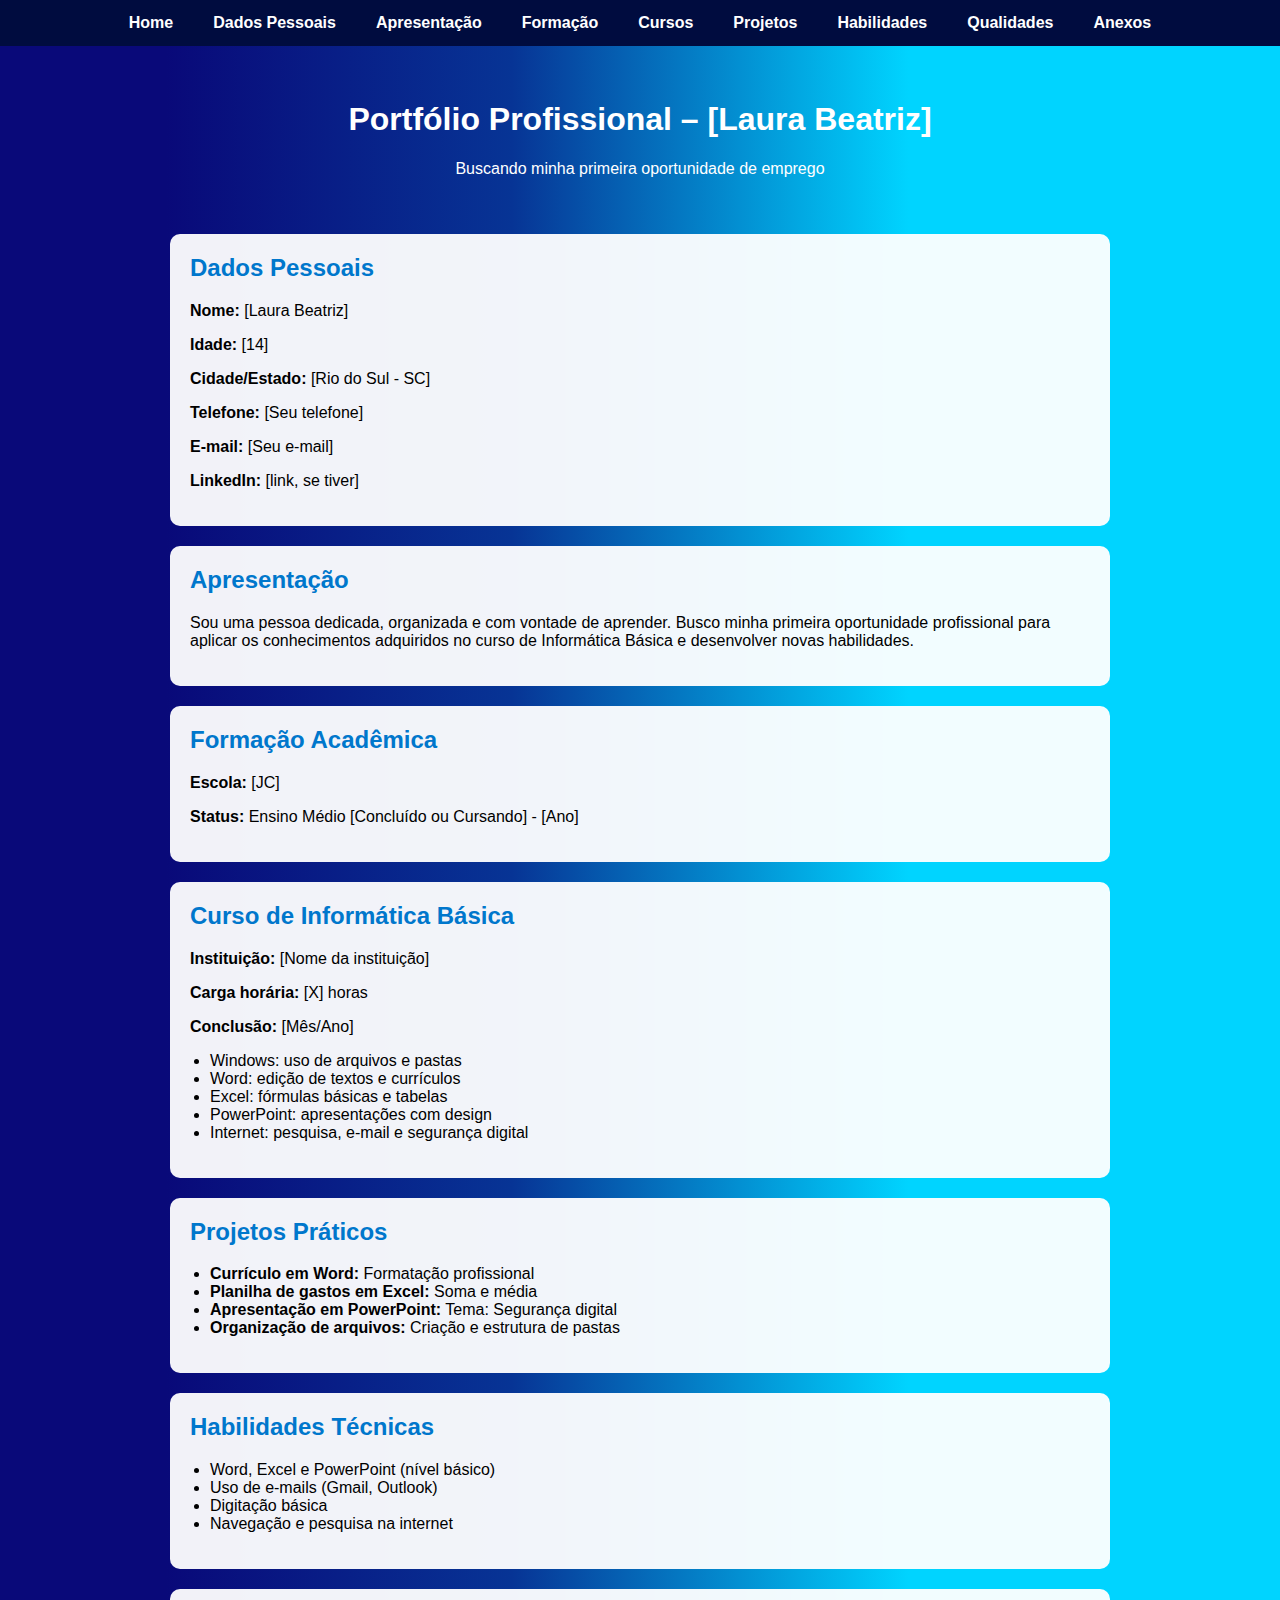
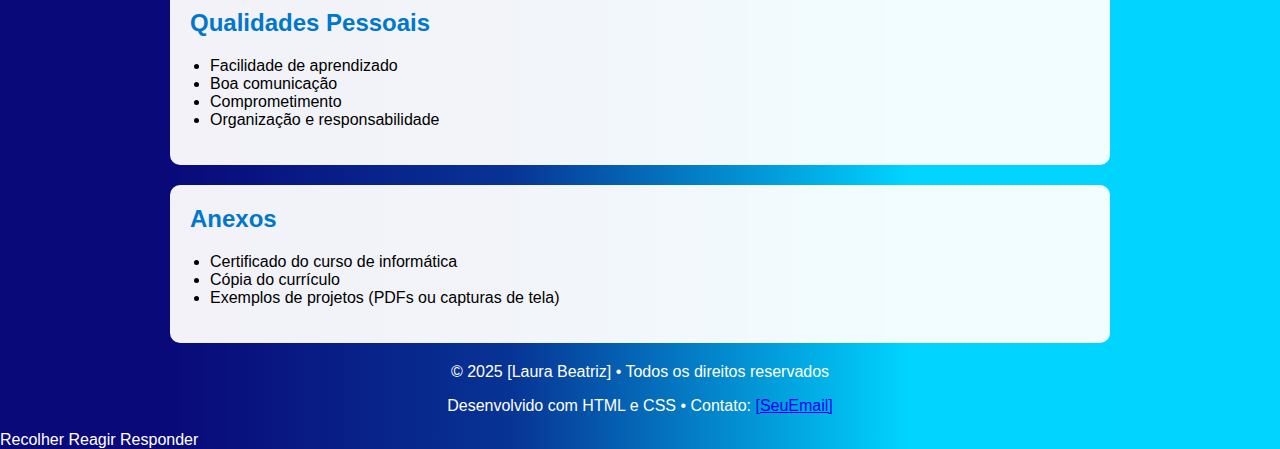
<file: portfolio.html>
<!DOCTYPE html>
<html lang="pt-BR">
<head>
  <meta charset="UTF-8" />
  <meta name="viewport" content="width=device-width, initial-scale=1.0" />
  <title>Portfólio - [Laura Beatriz]</title>
  <style>
    html {
      scroll-behavior: smooth;
    }

    body {
      font-family: Arial, sans-serif;
      margin: 0;
      background: #090979;
      background: linear-gradient(90deg, rgba(9, 9, 121, 1) 13%, rgba(7, 52, 149, 1) 40%, rgba(0, 212, 255, 1) 71%);
      color: #fff;
    }

    header {
      padding: 20px;
      text-align: center;
      margin-top: 60px;
    }

    nav {
      position: fixed;
      top: 0;
      width: 100%;
      background-color: #000c3f;
      display: flex;
      justify-content: center;
      flex-wrap: wrap;
      z-index: 1000;
    }

    nav a {
      color: white;
      padding: 14px 20px;
      text-decoration: none;
      display: block;
      font-weight: bold;
      transition: background 0.3s;
    }

    nav a:hover {
      background-color: #0077cc;
    }

    section {
      padding: 20px;
      max-width: 900px;
      margin: 20px auto;
      background-color: rgba(255, 255, 255, 0.95);
      color: #000;
      border-radius: 10px;
      transition: transform 0.3s ease, box-shadow 0.3s ease;
    }

    section:hover {
      transform: translateY(-8px) translateX(5px);
      box-shadow: 0 12px 20px rgba(0, 0, 0, 0.3);
    }

    h1, h2 {
      color: #fff;
    }

    section h2 {
      color: #0077cc;
      margin-top: 0;
    }

    ul {
      padding-left: 20px;
    }

    footer{
	text-align:center;
    }
  </style>
</head>
<body>

  <nav>
    <a href="home.html">Home</a>
    <a href="#dados">Dados Pessoais</a>
    <a href="#apresentacao">Apresentação</a>
    <a href="#formacao">Formação</a>
    <a href="#cursos">Cursos</a>
    <a href="#projetos">Projetos</a>
    <a href="#habilidades">Habilidades</a>
    <a href="#qualidades">Qualidades</a>
    <a href="#anexos">Anexos</a>
  </nav>

  <header>
    <h1>Portfólio Profissional – [Laura Beatriz]</h1>
    <p>Buscando minha primeira oportunidade de emprego</p>
  </header>

  <section id="dados">
    <h2>Dados Pessoais</h2>
    <p><strong>Nome:</strong> [Laura Beatriz]</p>
    <p><strong>Idade:</strong> [14]</p>
    <p><strong>Cidade/Estado:</strong> [Rio do Sul - SC]</p>
    <p><strong>Telefone:</strong> [Seu telefone]</p>
    <p><strong>E-mail:</strong> [Seu e-mail]</p>
    <p><strong>LinkedIn:</strong> [link, se tiver]</p>
  </section>

  <section id="apresentacao">
    <h2>Apresentação</h2>
    <p>Sou uma pessoa dedicada, organizada e com vontade de aprender. Busco minha primeira oportunidade profissional para aplicar os conhecimentos adquiridos no curso de Informática Básica e desenvolver novas habilidades.</p>
  </section>

  <section id="formacao">
    <h2>Formação Acadêmica</h2>
    <p><strong>Escola:</strong> [JC]</p>
    <p><strong>Status:</strong> Ensino Médio [Concluído ou Cursando] - [Ano]</p>
  </section>

  <section id="cursos">
    <h2>Curso de Informática Básica</h2>
    <p><strong>Instituição:</strong> [Nome da instituição]</p>
    <p><strong>Carga horária:</strong> [X] horas</p>
    <p><strong>Conclusão:</strong> [Mês/Ano]</p>
    <ul>
      <li>Windows: uso de arquivos e pastas</li>
      <li>Word: edição de textos e currículos</li>
      <li>Excel: fórmulas básicas e tabelas</li>
      <li>PowerPoint: apresentações com design</li>
      <li>Internet: pesquisa, e-mail e segurança digital</li>
    </ul>
  </section>

  <section id="projetos">
    <h2>Projetos Práticos</h2>
    <ul>
      <li><strong>Currículo em Word:</strong> Formatação profissional</li>
      <li><strong>Planilha de gastos em Excel:</strong> Soma e média</li>
      <li><strong>Apresentação em PowerPoint:</strong> Tema: Segurança digital</li>
      <li><strong>Organização de arquivos:</strong> Criação e estrutura de pastas</li>
    </ul>
  </section>

  <section id="habilidades">
    <h2>Habilidades Técnicas</h2>
    <ul>
      <li>Word, Excel e PowerPoint (nível básico)</li>
      <li>Uso de e-mails (Gmail, Outlook)</li>
      <li>Digitação básica</li>
      <li>Navegação e pesquisa na internet</li>
    </ul>
  </section>

  <section id="qualidades">
    <h2>Qualidades Pessoais</h2>
    <ul>
      <li>Facilidade de aprendizado</li>
      <li>Boa comunicação</li>
      <li>Comprometimento</li>
      <li>Organização e responsabilidade</li>
    </ul>
  </section>

  <section id="anexos">
    <h2>Anexos</h2>
    <ul>
      <li>Certificado do curso de informática</li>
      <li>Cópia do currículo</li>
      <li>Exemplos de projetos (PDFs ou capturas de tela)</li>
    </ul>
  </section>

  <footer>
    <p>&copy; 2025 [Laura Beatriz] • Todos os direitos reservados</p>
    <p>Desenvolvido com HTML e CSS • Contato: <a href="mailto:[SeuEmail]">[SeuEmail]</a></p>
  </footer>

</body>
</html>
Recolher







Reagir

Responder
</file>
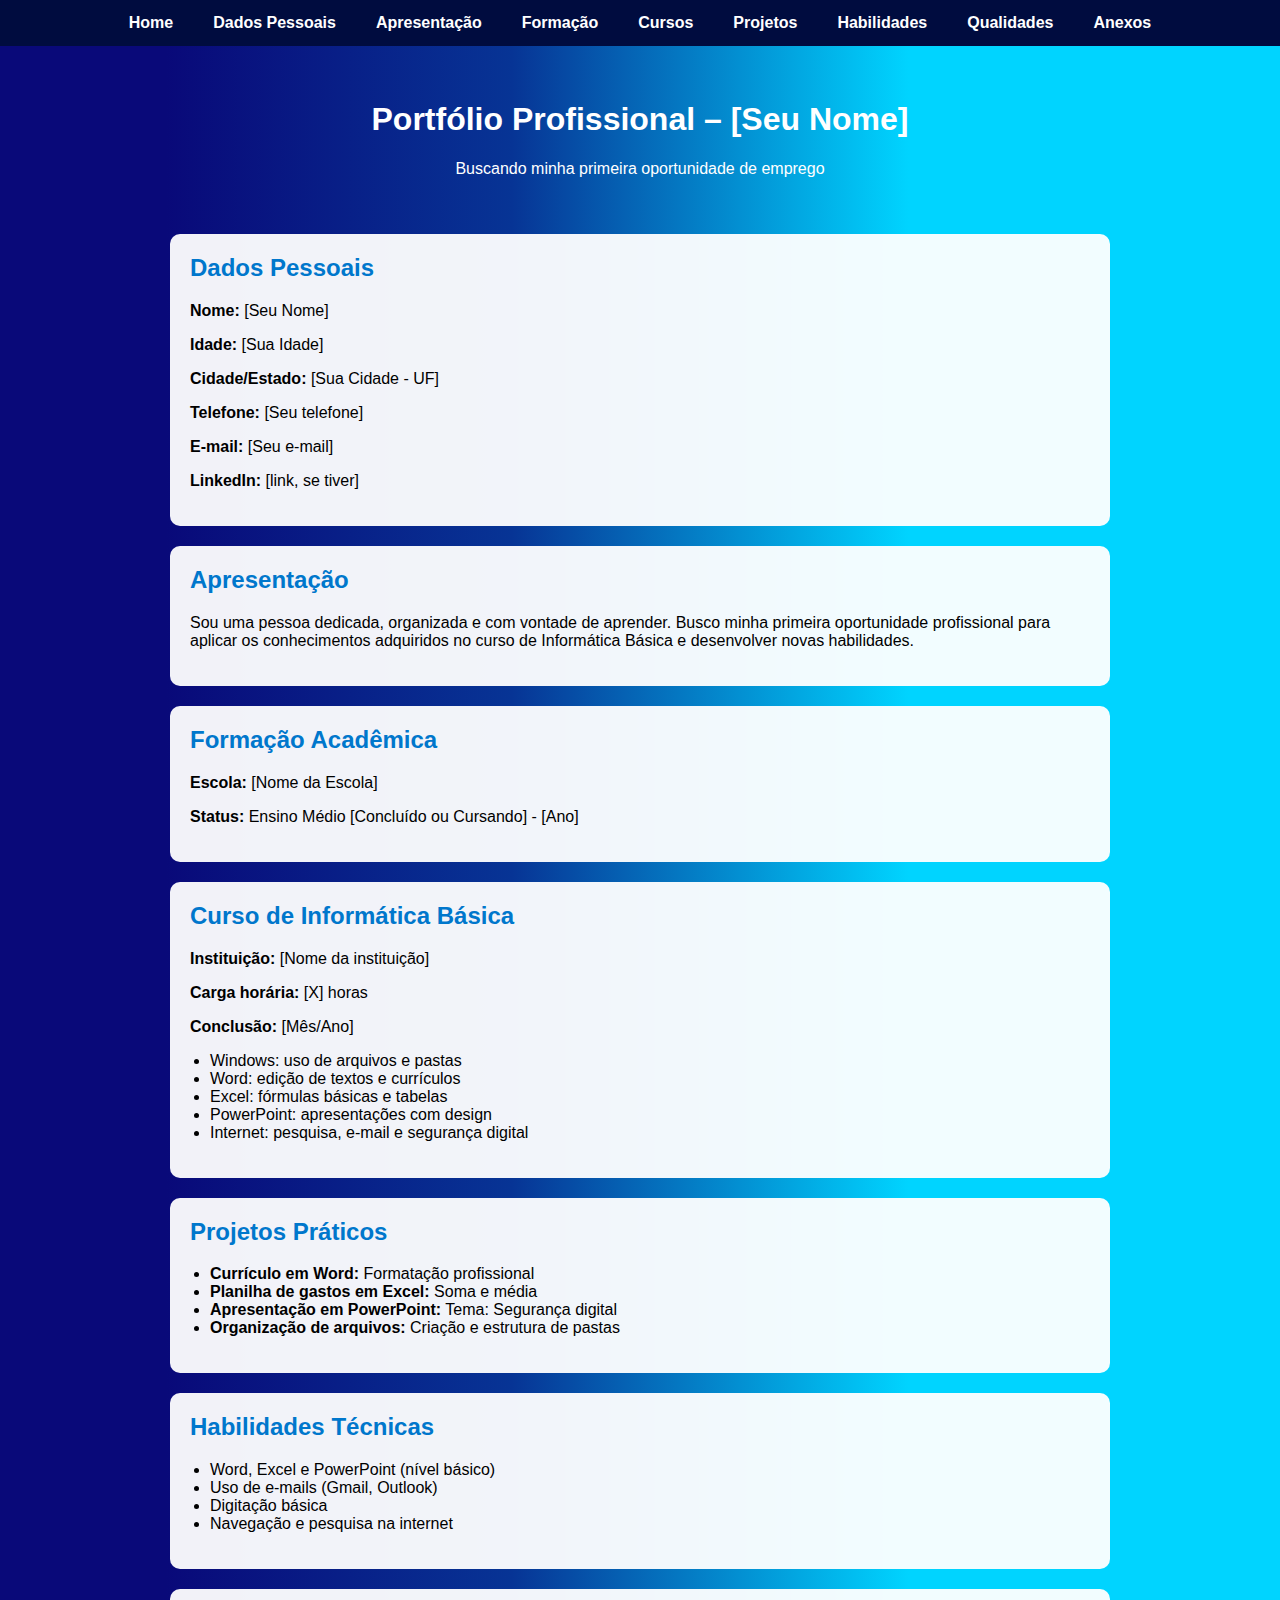
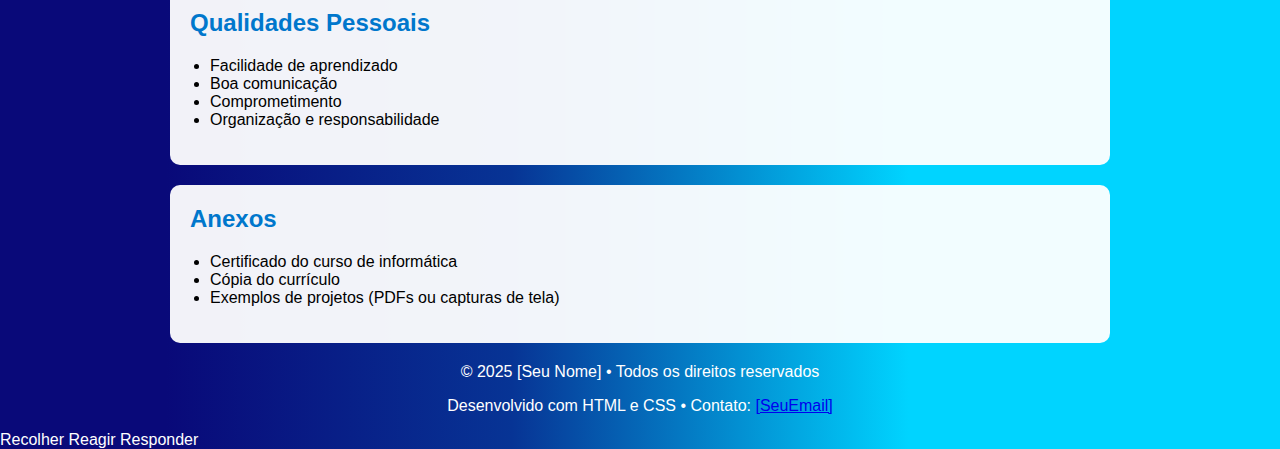
<file: portifolio.html>
<!DOCTYPE html>
<html lang="pt-BR">
<head>
  <meta charset="UTF-8" />
  <meta name="viewport" content="width=device-width, initial-scale=1.0" />
  <title>Portfólio - [Seu Nome]</title>
  <style>
    html {
      scroll-behavior: smooth;
    }

    body {
      font-family: Arial, sans-serif;
      margin: 0;
      background: #090979;
      background: linear-gradient(90deg, rgba(9, 9, 121, 1) 13%, rgba(7, 52, 149, 1) 40%, rgba(0, 212, 255, 1) 71%);
      color: #fff;
    }

    header {
      padding: 20px;
      text-align: center;
      margin-top: 60px;
    }

    nav {
      position: fixed;
      top: 0;
      width: 100%;
      background-color: #000c3f;
      display: flex;
      justify-content: center;
      flex-wrap: wrap;
      z-index: 1000;
    }

    nav a {
      color: white;
      padding: 14px 20px;
      text-decoration: none;
      display: block;
      font-weight: bold;
      transition: background 0.3s;
    }

    nav a:hover {
      background-color: #0077cc;
    }

    section {
      padding: 20px;
      max-width: 900px;
      margin: 20px auto;
      background-color: rgba(255, 255, 255, 0.95);
      color: #000;
      border-radius: 10px;
      transition: transform 0.3s ease, box-shadow 0.3s ease;
    }

    section:hover {
      transform: translateY(-8px) translateX(5px);
      box-shadow: 0 12px 20px rgba(0, 0, 0, 0.3);
    }

    h1, h2 {
      color: #fff;
    }

    section h2 {
      color: #0077cc;
      margin-top: 0;
    }

    ul {
      padding-left: 20px;
    }

    footer{
	text-align:center;
    }
  </style>
</head>
<body>

  <nav>
    <a href="home.html">Home</a>
    <a href="#dados">Dados Pessoais</a>
    <a href="#apresentacao">Apresentação</a>
    <a href="#formacao">Formação</a>
    <a href="#cursos">Cursos</a>
    <a href="#projetos">Projetos</a>
    <a href="#habilidades">Habilidades</a>
    <a href="#qualidades">Qualidades</a>
    <a href="#anexos">Anexos</a>
  </nav>

  <header>
    <h1>Portfólio Profissional – [Seu Nome]</h1>
    <p>Buscando minha primeira oportunidade de emprego</p>
  </header>

  <section id="dados">
    <h2>Dados Pessoais</h2>
    <p><strong>Nome:</strong> [Seu Nome]</p>
    <p><strong>Idade:</strong> [Sua Idade]</p>
    <p><strong>Cidade/Estado:</strong> [Sua Cidade - UF]</p>
    <p><strong>Telefone:</strong> [Seu telefone]</p>
    <p><strong>E-mail:</strong> [Seu e-mail]</p>
    <p><strong>LinkedIn:</strong> [link, se tiver]</p>
  </section>

  <section id="apresentacao">
    <h2>Apresentação</h2>
    <p>Sou uma pessoa dedicada, organizada e com vontade de aprender. Busco minha primeira oportunidade profissional para aplicar os conhecimentos adquiridos no curso de Informática Básica e desenvolver novas habilidades.</p>
  </section>

  <section id="formacao">
    <h2>Formação Acadêmica</h2>
    <p><strong>Escola:</strong> [Nome da Escola]</p>
    <p><strong>Status:</strong> Ensino Médio [Concluído ou Cursando] - [Ano]</p>
  </section>

  <section id="cursos">
    <h2>Curso de Informática Básica</h2>
    <p><strong>Instituição:</strong> [Nome da instituição]</p>
    <p><strong>Carga horária:</strong> [X] horas</p>
    <p><strong>Conclusão:</strong> [Mês/Ano]</p>
    <ul>
      <li>Windows: uso de arquivos e pastas</li>
      <li>Word: edição de textos e currículos</li>
      <li>Excel: fórmulas básicas e tabelas</li>
      <li>PowerPoint: apresentações com design</li>
      <li>Internet: pesquisa, e-mail e segurança digital</li>
    </ul>
  </section>

  <section id="projetos">
    <h2>Projetos Práticos</h2>
    <ul>
      <li><strong>Currículo em Word:</strong> Formatação profissional</li>
      <li><strong>Planilha de gastos em Excel:</strong> Soma e média</li>
      <li><strong>Apresentação em PowerPoint:</strong> Tema: Segurança digital</li>
      <li><strong>Organização de arquivos:</strong> Criação e estrutura de pastas</li>
    </ul>
  </section>

  <section id="habilidades">
    <h2>Habilidades Técnicas</h2>
    <ul>
      <li>Word, Excel e PowerPoint (nível básico)</li>
      <li>Uso de e-mails (Gmail, Outlook)</li>
      <li>Digitação básica</li>
      <li>Navegação e pesquisa na internet</li>
    </ul>
  </section>

  <section id="qualidades">
    <h2>Qualidades Pessoais</h2>
    <ul>
      <li>Facilidade de aprendizado</li>
      <li>Boa comunicação</li>
      <li>Comprometimento</li>
      <li>Organização e responsabilidade</li>
    </ul>
  </section>

  <section id="anexos">
    <h2>Anexos</h2>
    <ul>
      <li>Certificado do curso de informática</li>
      <li>Cópia do currículo</li>
      <li>Exemplos de projetos (PDFs ou capturas de tela)</li>
    </ul>
  </section>

  <footer>
    <p>&copy; 2025 [Seu Nome] • Todos os direitos reservados</p>
    <p>Desenvolvido com HTML e CSS • Contato: <a href="mailto:[SeuEmail]">[SeuEmail]</a></p>
  </footer>

</body>
</html>
Recolher







Reagir

Responder
</file>
